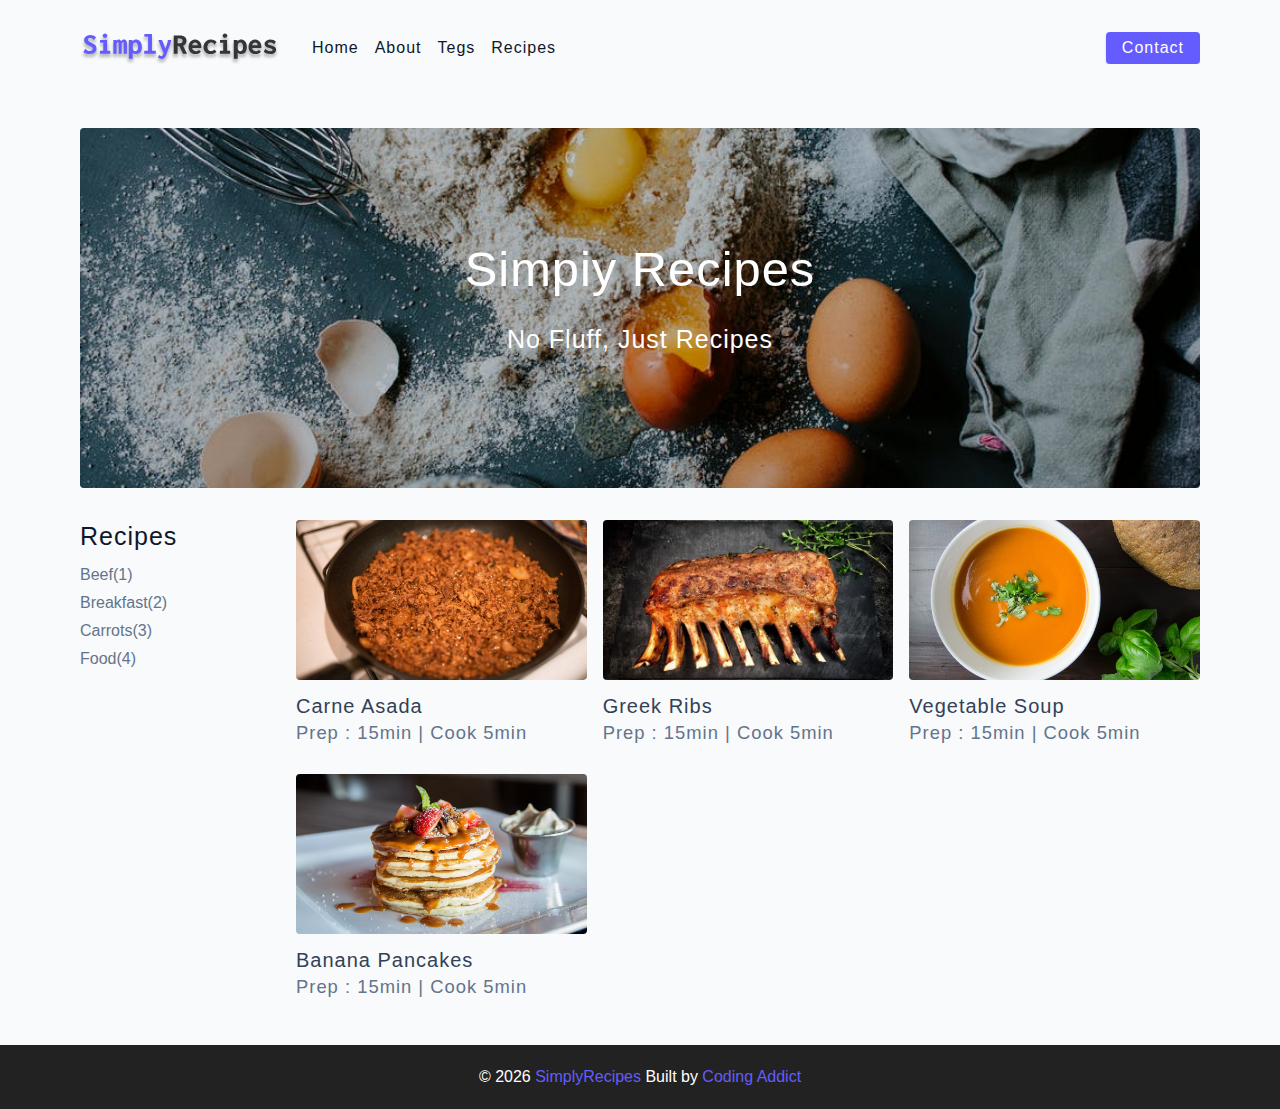
<file: index.html>
<!DOCTYPE html>
<html lang="en">
  <head>
    <meta charset="UTF-8" />
    <meta http-equiv="X-UA-Compatible" content="IE=edge" />
    <meta name="viewport" content="width=device-width, initial-scale=1.0" />
    <title>Simply Recipes || Starter</title>
    <!-- favicon -->
    <link rel="shortcut icon" href="./assets/favicon.ico" type="image/x-icon" />
    <!-- normalize -->
    <link rel="stylesheet" href="./css/normalize.css" />
    <!-- font-awesome -->
    <link
      rel="stylesheet"
      href="https://cdnjs.cloudflare.com/ajax/libs/font-awesome/5.14.0/css/all.min.css"
    />
    <!-- main css -->
    <link rel="stylesheet" href="./css/main.css" />

  </head>
  <body>
    <!--nav-->
    <nav class="navbar">
      <div class="nav-center">
        <!--header-->
        <div class="nav-header">
          <a href="index.html" class="nav-logo">
            <img src="./assets/logo.svg" alt="Simply Recipes">
          </a>
          <button type="button" class="btn nav-btn">
            <i class="fas fa-align-justify"></i>
          </button>
        </div>
        <!--links-->
        <div class="nav-links">
          <a href="index.html" class="nav-link">home</a>
          <a href="about.html" class="nav-link">about</a>
          <a href="tags.html" class="nav-link">tegs</a>
          <a href="recipes.html" class="nav-link">recipes</a>
          <div class="nav-link contact-link">
            <a href="contact.html" class="btn">contact</a>
          </div>
        </div>
      </div>
    </nav>
    <!--end of nav-->

    <!--main-->
    <main class="page">
      <!--header-->
      <header class="hero">
        <div class="hero-container">
          <div class="hero-text">
            <h1>simpiy recipes</h1>
            <h4>no fluff, just recipes</h4>
          </div>
        </div>
      </header>
      <!--end of the header-->
      <!--recipes list-->
      <section class="recipes-container">
        <!--tags container-->
        <div class="tags-container">
          <h4>Recipes</h4>
          <div class="tags-list">
            <a href="tag-template.html">Beef(1)</a>
            <a href="tag-template.html">Breakfast(2)</a>
            <a href="tag-template.html">Carrots(3)</a>
            <a href="tag-template.html">Food(4)</a>
          </div>
        </div>
        <!--end of tags container-->

        <!--recipes container-->
        <div class="recipes-list">
          <!--single recipe-->
          <a href="single-recipe.html" class="recipe">
            <img src="./assets/recipes/recipe-1.jpeg" alt="food" class="img recipe-img"/>
            <h5>carne asada</h5>
            <p>Prep : 15min | Cook 5min</p>
          </a>
          <!--end of single recipe-->


          <!--single recipe-->
          <a href="single-recipe.html" class="recipe">
            <img src="./assets/recipes/recipe-2.jpeg" alt="food" class="img recipe-img"/>
            <h5>greek ribs</h5>
            <p>Prep : 15min | Cook 5min</p>
          </a>
          <!--end of single recipe-->


          <!--single recipe-->
          <a href="single-recipe.html" class="recipe">
            <img src="./assets/recipes/recipe-3.jpeg" alt="food" class="img recipe-img"/>
            <h5>vegetable soup</h5>
            <p>Prep : 15min | Cook 5min</p>
          </a>
          <!--end of single recipe-->


          <!--single recipe-->
          <a href="single-recipe.html" class="recipe">
            <img src="./assets/recipes/recipe-4.jpeg" alt="food" class="img recipe-img"/>
            <h5>banana pancakes</h5>
            <p>Prep : 15min | Cook 5min</p>
          </a>
          <!--end of single recipe-->
        </div>
        <!--end of recipes list-->

      </section>
      <!--end of recipes container-->
    </main>
     <!--end of main-->

     <!--footer-->
     <footer class="page-footer">
       <p>&copy; <span id="date">2022</span>
       <span class="footer-logo">SimplyRecipes</span>
       Built by <a href="https://www.johnsmilga.com/">Coding Addict</a>
       </p>
     </footer>
  <script src="./js/app.js"></script>
  </body>
</html>
</file>
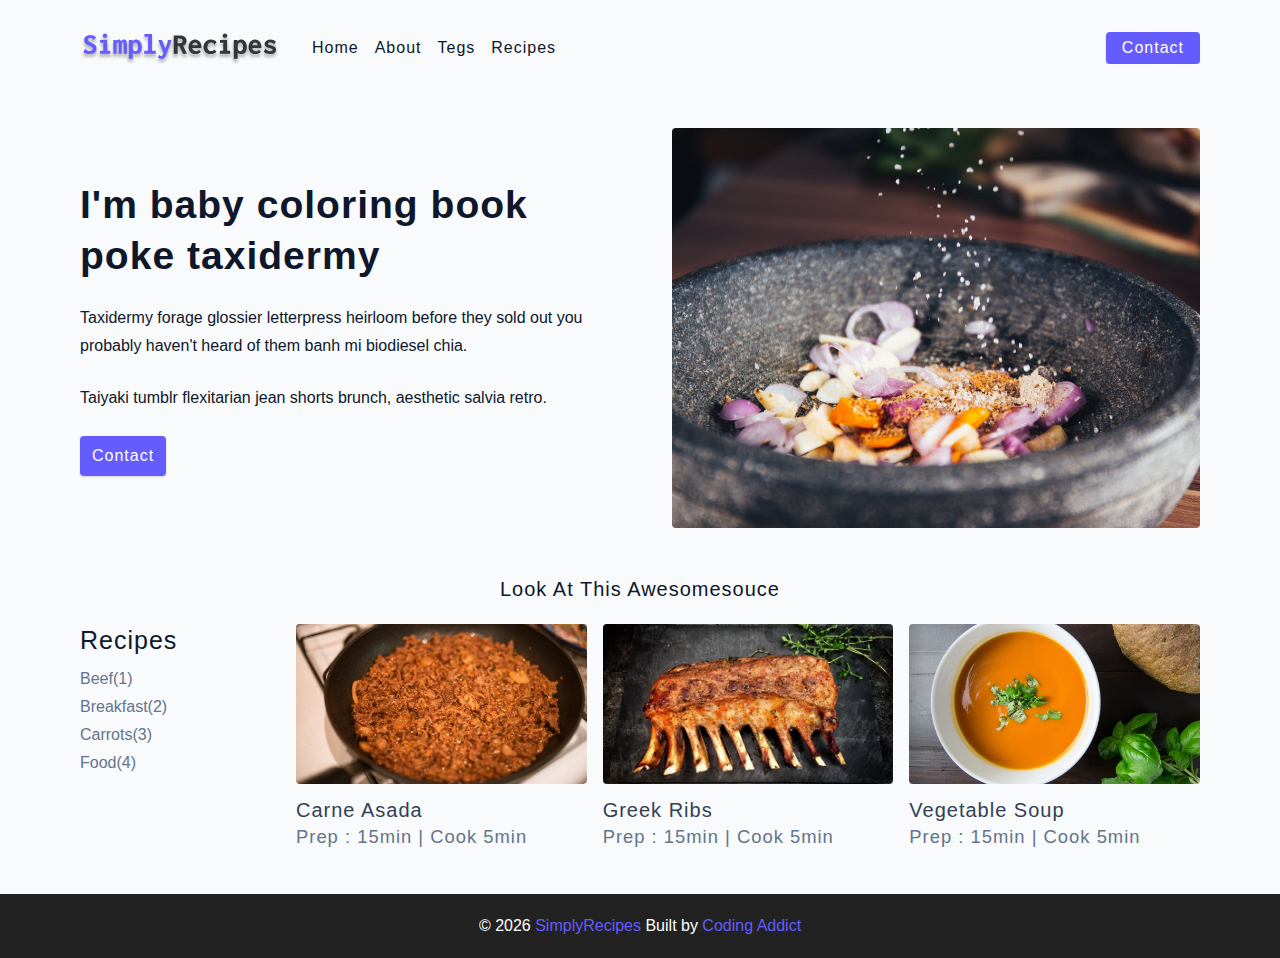
<file: about.html>
<!DOCTYPE html>
<html lang="en">
  <head>
    <meta charset="UTF-8" />
    <meta http-equiv="X-UA-Compatible" content="IE=edge" />
    <meta name="viewport" content="width=device-width, initial-scale=1.0" />
    <title>Simply Recipes || Starter</title>
    <!-- favicon -->
    <link rel="shortcut icon" href="./assets/favicon.ico" type="image/x-icon" />
    <!-- normalize -->
    <link rel="stylesheet" href="./css/normalize.css" />
    <!-- font-awesome -->
    <link
      rel="stylesheet"
      href="https://cdnjs.cloudflare.com/ajax/libs/font-awesome/5.14.0/css/all.min.css"
    />
    <!-- main css -->
    <link rel="stylesheet" href="./css/main.css" />

  </head>
  <body>
    <!--nav-->
    <nav class="navbar">
      <div class="nav-center">
        <!--header-->
        <div class="nav-header">
          <a href="index.html" class="nav-logo">
            <img src="./assets/logo.svg" alt="Simply Recipes">
          </a>
          <button type="button" class="btn nav-btn">
            <i class="fas fa-align-justify"></i>
          </button>
        </div>
        <!--links-->
        <div class="nav-links">
          <a href="index.html" class="nav-link">home</a>
          <a href="about.html" class="nav-link">about</a>
          <a href="tags.html" class="nav-link">tegs</a>
          <a href="recipes.html" class="nav-link">recipes</a>
          <div class="nav-link contact-link">
            <a href="contact.html" class="btn">contact</a>
          </div>
        </div>
      </div>
    </nav>
    <!--end of nav-->

    <!--main-->
    <main class="page">
      <section class="about-page">
        <article>
          <h2>I'm baby coloring book poke taxidermy</h2>
          <p>Taxidermy forage glossier letterpress heirloom before
             they sold out you probably haven't heard of them banh mi
             biodiesel chia. </p>
             <p>Taiyaki tumblr flexitarian jean shorts brunch,
               aesthetic salvia retro.

             </p>
          <a href="contact.html" class="btn">contact</a>
        </article>
        <img src="./assets/about.jpeg" alt="pouring salt" class="img about-img">

      </section>
      <section class="featured-recipes">
        <h5 class="featured-title">Look At This Awesomesouce</h5>
              <!--recipes list-->
      <section class="recipes-container">
        <!--tags container-->
        <div class="tags-container">
          <h4>Recipes</h4>
          <div class="tags-list">
            <a href="tag-template.html">Beef(1)</a>
            <a href="tag-template.html">Breakfast(2)</a>
            <a href="tag-template.html">Carrots(3)</a>
            <a href="tag-template.html">Food(4)</a>
          </div>
        </div>
        <!--end of tags container-->

        <!--recipes container-->
        <div class="recipes-list">
          <!--single recipe-->
          <a href="single-recipe.html" class="recipe">
            <img src="./assets/recipes/recipe-1.jpeg" alt="food" class="img recipe-img"/>
            <h5>carne asada</h5>
            <p>Prep : 15min | Cook 5min</p>
          </a>
          <!--end of single recipe-->


          <!--single recipe-->
          <a href="single-recipe.html" class="recipe">
            <img src="./assets/recipes/recipe-2.jpeg" alt="food" class="img recipe-img"/>
            <h5>greek ribs</h5>
            <p>Prep : 15min | Cook 5min</p>
          </a>
          <!--end of single recipe-->


          <!--single recipe-->
          <a href="single-recipe.html" class="recipe">
            <img src="./assets/recipes/recipe-3.jpeg" alt="food" class="img recipe-img"/>
            <h5>vegetable soup</h5>
            <p>Prep : 15min | Cook 5min</p>
          </a>
          <!--end of single recipe-->


        
      </section>

    </main>
     <!--end of main-->
     <!--footer-->
     <footer class="page-footer">
       <p>&copy; <span id="date">2022</span>
       <span class="footer-logo">SimplyRecipes</span>
       Built by <a href="https://www.johnsmilga.com/">Coding Addict</a>
       </p>
     </footer>
  <script src="./js/app.js"></script>
  </body>
</html>
</file>
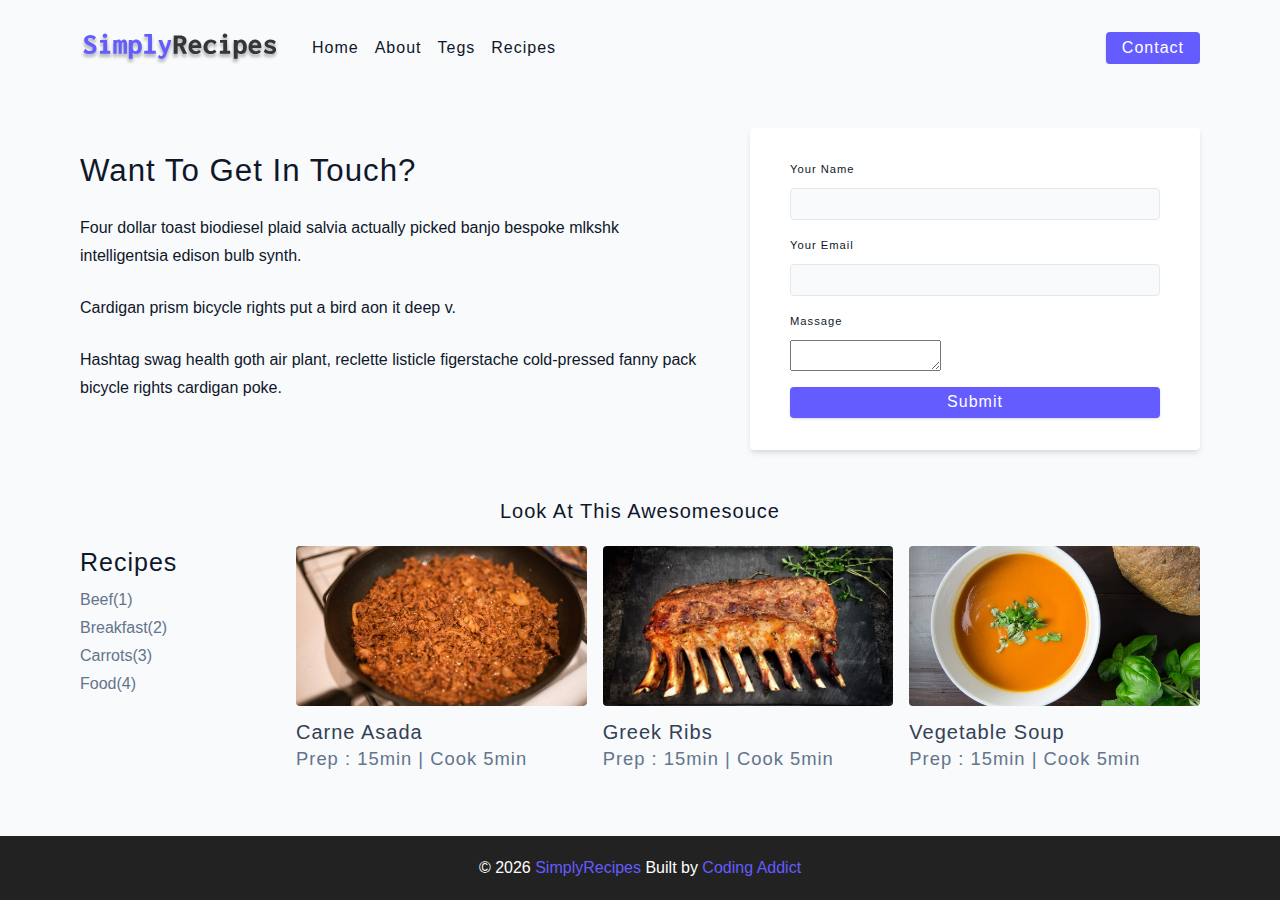
<file: contact.html>
<!DOCTYPE html>
<html lang="en">
  <head>
    <meta charset="UTF-8" />
    <meta http-equiv="X-UA-Compatible" content="IE=edge" />
    <meta name="viewport" content="width=device-width, initial-scale=1.0" />
    <title>Simply Recipes || Starter</title>
    <!-- favicon -->
    <link rel="shortcut icon" href="./assets/favicon.ico" type="image/x-icon" />
    <!-- normalize -->
    <link rel="stylesheet" href="./css/normalize.css" />
    <!-- font-awesome -->
    <link
      rel="stylesheet"
      href="https://cdnjs.cloudflare.com/ajax/libs/font-awesome/5.14.0/css/all.min.css"
    />
    <!-- main css -->
    <link rel="stylesheet" href="./css/main.css" />

  </head>
  <body>
    <!--nav-->
    <nav class="navbar">
      <div class="nav-center">
        <!--header-->
        <div class="nav-header">
          <a href="index.html" class="nav-logo">
            <img src="./assets/logo.svg" alt="Simply Recipes">
          </a>
          <button type="button" class="btn nav-btn">
            <i class="fas fa-align-justify"></i>
          </button>
        </div>
        <!--links-->
        <div class="nav-links">
          <a href="index.html" class="nav-link">home</a>
          <a href="about.html" class="nav-link">about</a>
          <a href="tags.html" class="nav-link">tegs</a>
          <a href="recipes.html" class="nav-link">recipes</a>
          <div class="nav-link contact-link">
            <a href="contact.html" class="btn">contact</a>
          </div>
        </div>
      </div>
    </nav>
    <!--end of nav-->

    <!--main-->
    <main class="page">
      <section class="contact-container">
        <article class="contact-info">
          <h3>Want To Get In Touch?</h3>
          <p>
            Four dollar toast biodiesel plaid salvia actually
            picked banjo
            bespoke mlkshk intelligentsia edison bulb synth.
          </p>
          <p>
            Cardigan prism bicycle rights put a bird aon it deep v.
          </p>
          <p>
            Hashtag swag health goth air plant, reclette
            listicle figerstache
            cold-pressed fanny pack bicycle rights cardigan poke.
          </p>
        </article>
        <article>
          <form class="form contact-form">
            <!--single form row-->
            <div class="form-row">
              <label for="name" class="form-label">your name</label>
              <input type="text" name="name" id="name" class="form-input">
            </div>  
            <!--end of single form row-->
            <!--single form row-->
            <div class="form-row">
              <label for="email" class="form-label">your email</label>
              <input type="text" name="email" id="email" class="form-input">
            </div>
             <!--end of single form row-->
             <div class="form-row">
               <label for="massage" class="form-label">Massage</label>
               <textarea name="message" id="message" class="form-label"></textarea>
             </div>
             <button type="submit" class="btn btn-block">submit</button>
          </form>
        </article>
      </section>
      <section class="featured-recipes">
        <h5 class="featured-title">Look At This Awesomesouce</h5>
              <!--recipes list-->
      <section class="recipes-container">
        <!--tags container-->
        <div class="tags-container">
          <h4>Recipes</h4>
          <div class="tags-list">
            <a href="tag-template.html">Beef(1)</a>
            <a href="tag-template.html">Breakfast(2)</a>
            <a href="tag-template.html">Carrots(3)</a>
            <a href="tag-template.html">Food(4)</a>
          </div>
        </div>
        <!--end of tags container-->

        <!--recipes container-->
        <div class="recipes-list">
          <!--single recipe-->
          <a href="single-recipe.html" class="recipe">
            <img src="./assets/recipes/recipe-1.jpeg" alt="food" class="img recipe-img"/>
            <h5>carne asada</h5>
            <p>Prep : 15min | Cook 5min</p>
          </a>
          <!--end of single recipe-->


          <!--single recipe-->
          <a href="single-recipe.html" class="recipe">
            <img src="./assets/recipes/recipe-2.jpeg" alt="food" class="img recipe-img"/>
            <h5>greek ribs</h5>
            <p>Prep : 15min | Cook 5min</p>
          </a>
          <!--end of single recipe-->


          <!--single recipe-->
          <a href="single-recipe.html" class="recipe">
            <img src="./assets/recipes/recipe-3.jpeg" alt="food" class="img recipe-img"/>
            <h5>vegetable soup</h5>
            <p>Prep : 15min | Cook 5min</p>
          </a>
          <!--end of single recipe-->


        
      </section>
    </main>
     <!--end of main-->
     <!--footer-->
     <footer class="page-footer">
       <p>&copy; <span id="date">2022</span>
       <span class="footer-logo">SimplyRecipes</span>
       Built by <a href="https://www.johnsmilga.com/">Coding Addict</a>
       </p>
     </footer>
  <script src="./js/app.js"></script>
  </body>
</html>
</file>
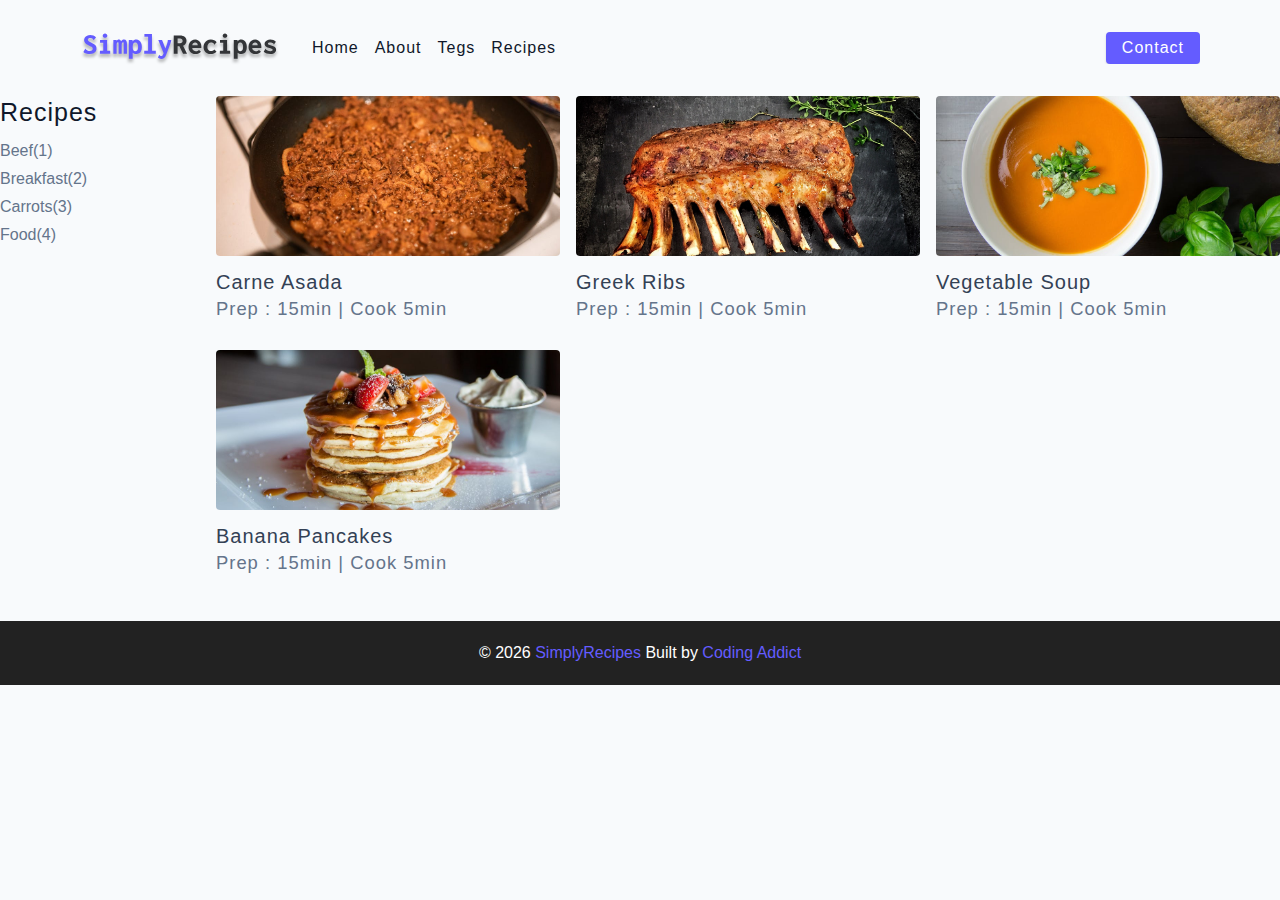
<file: recipes.html>
<!DOCTYPE html>
<html lang="en">
  <head>
    <meta charset="UTF-8" />
    <meta http-equiv="X-UA-Compatible" content="IE=edge" />
    <meta name="viewport" content="width=device-width, initial-scale=1.0" />
    <title>Simply Recipes || Starter</title>
    <!-- favicon -->
    <link rel="shortcut icon" href="./assets/favicon.ico" type="image/x-icon" />
    <!-- normalize -->
    <link rel="stylesheet" href="./css/normalize.css" />
    <!-- font-awesome -->
    <link
      rel="stylesheet"
      href="https://cdnjs.cloudflare.com/ajax/libs/font-awesome/5.14.0/css/all.min.css"
    />
    <!-- main css -->
    <link rel="stylesheet" href="./css/main.css" />

  </head>
  <body>
    <!--nav-->
    <nav class="navbar">
      <div class="nav-center">
        <!--header-->
        <div class="nav-header">
          <a href="index.html" class="nav-logo">
            <img src="./assets/logo.svg" alt="Simply Recipes">
          </a>
          <button type="button" class="btn nav-btn">
            <i class="fas fa-align-justify"></i>
          </button>
        </div>
        <!--links-->
        <div class="nav-links">
          <a href="index.html" class="nav-link">home</a>
          <a href="about.html" class="nav-link">about</a>
          <a href="tags.html" class="nav-link">tegs</a>
          <a href="recipes.html" class="nav-link">recipes</a>
          <div class="nav-link contact-link">
            <a href="contact.html" class="btn">contact</a>
          </div>
        </div>
      </div>
    </nav>
    <!--end of nav-->

    <!--main-->
    <!-- <main class="page">
      <h1>Recipes Page</h1>
    </main> -->
     <!--end of main-->
     <section class="recipes-container">
      <!--tags container-->
      <div class="tags-container">
        <h4>Recipes</h4>
        <div class="tags-list">
          <a href="tag-template.html">Beef(1)</a>
          <a href="tag-template.html">Breakfast(2)</a>
          <a href="tag-template.html">Carrots(3)</a>
          <a href="tag-template.html">Food(4)</a>
        </div>
      </div>
      <!--end of tags container-->

      <!--recipes container-->
      <div class="recipes-list">
        <!--single recipe-->
        <a href="single-recipe.html" class="recipe">
          <img src="./assets/recipes/recipe-1.jpeg" alt="food" class="img recipe-img"/>
          <h5>carne asada</h5>
          <p>Prep : 15min | Cook 5min</p>
        </a>
        <!--end of single recipe-->


        <!--single recipe-->
        <a href="single-recipe.html" class="recipe">
          <img src="./assets/recipes/recipe-2.jpeg" alt="food" class="img recipe-img"/>
          <h5>greek ribs</h5>
          <p>Prep : 15min | Cook 5min</p>
        </a>
        <!--end of single recipe-->


        <!--single recipe-->
        <a href="single-recipe.html" class="recipe">
          <img src="./assets/recipes/recipe-3.jpeg" alt="food" class="img recipe-img"/>
          <h5>vegetable soup</h5>
          <p>Prep : 15min | Cook 5min</p>
        </a>
        <!--end of single recipe-->


        <!--single recipe-->
        <a href="single-recipe.html" class="recipe">
          <img src="./assets/recipes/recipe-4.jpeg" alt="food" class="img recipe-img"/>
          <h5>banana pancakes</h5>
          <p>Prep : 15min | Cook 5min</p>
        </a>
        <!--end of single recipe-->
      </div>
      <!--end of recipes list-->

    </section>
    <!--end of recipes container-->
     <!--footer-->
     <footer class="page-footer">
       <p>&copy; <span id="date">2022</span>
       <span class="footer-logo">SimplyRecipes</span>
       Built by <a href="https://www.johnsmilga.com/">Coding Addict</a>
       </p>
     </footer>
  <script src="./js/app.js"></script>
  </body>
</html>
</file>
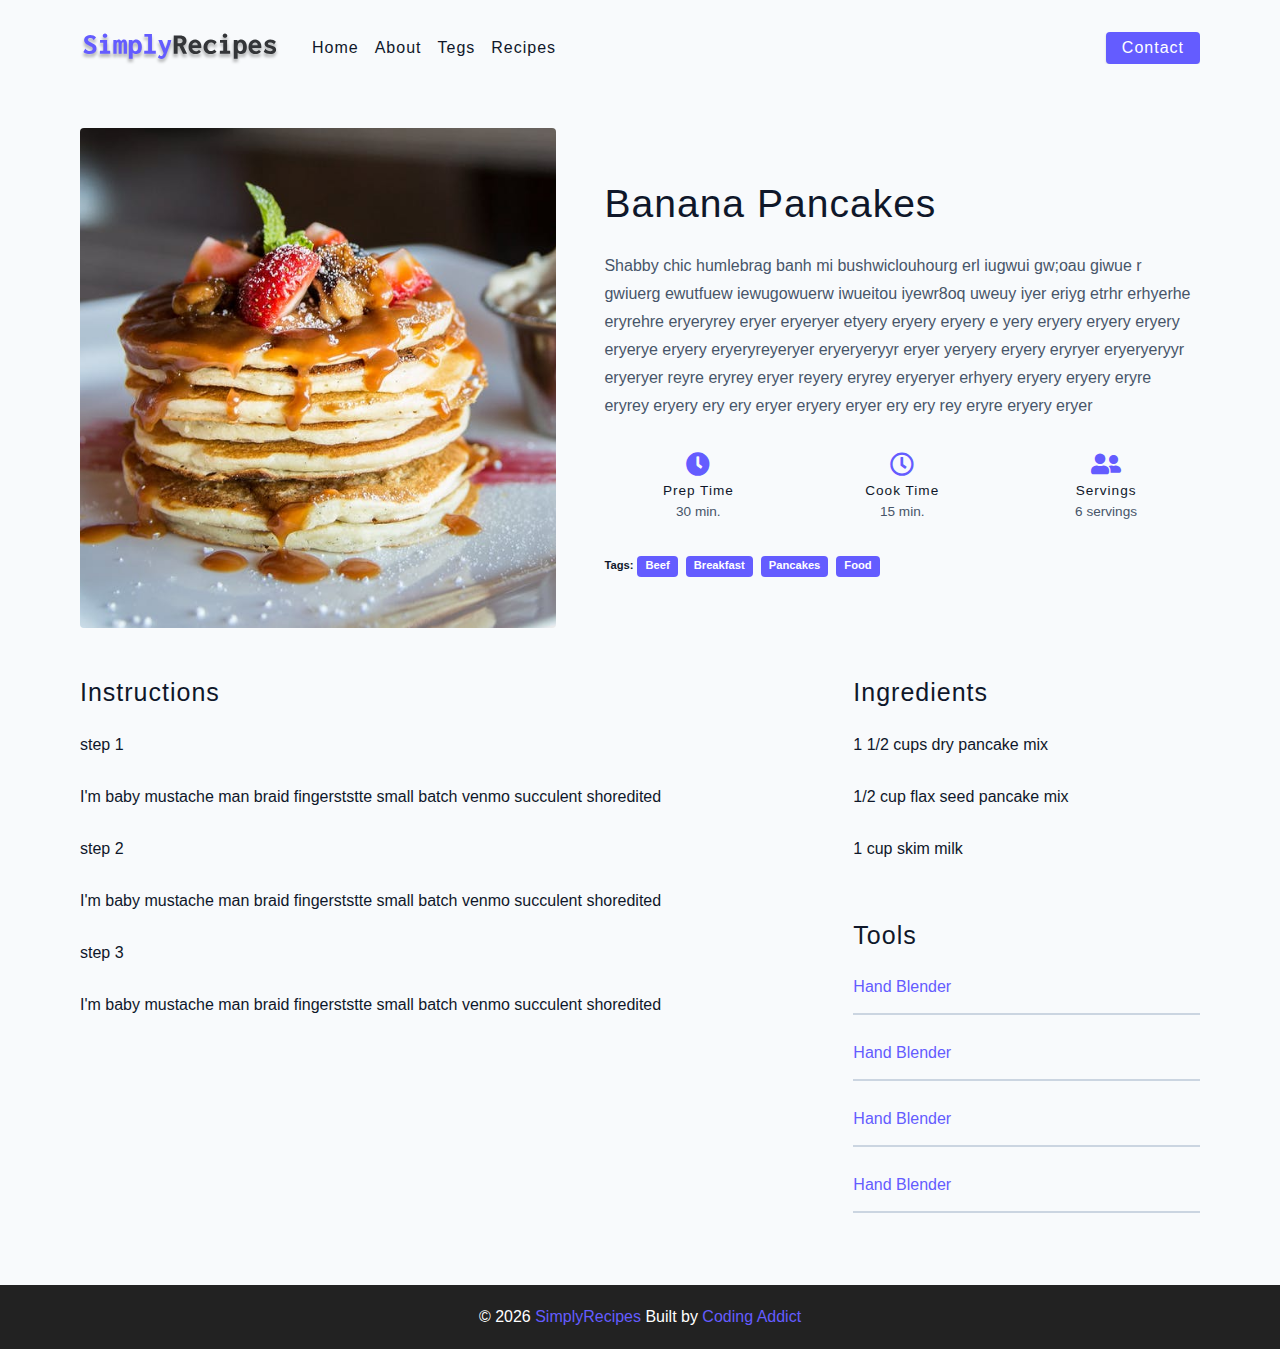
<file: single-recipe.html>
<!DOCTYPE html>
<html lang="en">
  <head>
    <meta charset="UTF-8" />
    <meta http-equiv="X-UA-Compatible" content="IE=edge" />
    <meta name="viewport" content="width=device-width, initial-scale=1.0" />
    <title>Error</title>
    <!-- favicon -->
    <link rel="shortcut icon" href="./assets/favicon.ico" type="image/x-icon" />
    <!-- normalize -->
    <link rel="stylesheet" href="./css/normalize.css" />
    <!-- font-awesome -->
    <link
      rel="stylesheet"
      href="https://cdnjs.cloudflare.com/ajax/libs/font-awesome/5.14.0/css/all.min.css"
    />
    <!-- main css -->
    <link rel="stylesheet" href="./css/main.css" />

  </head>
  <body>
    <!--nav-->
    <nav class="navbar">
      <div class="nav-center">
        <!--header-->
        <div class="nav-header">
          <a href="index.html" class="nav-logo">
            <img src="./assets/logo.svg" alt="Simply Recipes">
          </a>
          <button type="button" class="btn nav-btn">
            <i class="fas fa-align-justify"></i>
          </button>
        </div>
        <!--links-->
        <div class="nav-links">
          <a href="index.html" class="nav-link">home</a>
          <a href="about.html" class="nav-link">about</a>
          <a href="tags.html" class="nav-link">tegs</a>
          <a href="recipes.html" class="nav-link">recipes</a>
          <div class="nav-link contact-link">
            <a href="contact.html" class="btn">contact</a>
          </div>
        </div>
      </div>
    </nav>
    <!--end of nav-->

    <!--main-->
    <main class="page">
     <div class="recipe-page">
      <section class="recipe-hero">
        <img src="./assets/recipes/recipe-4.jpeg" class="img recipe-hero-img" alt="pancakes"/>
        <article>
          <h2>Banana Pancakes</h2>
          <p>
            Shabby chic humlebrag banh mi bushwiclouhourg
            erl iugwui gw;oau giwue r gwiuerg ewutfuew
            iewugowuerw  iwueitou iyewr8oq uweuy iyer
            eriyg etrhr erhyerhe eryrehre  eryeryrey
            eryer eryeryer etyery eryery eryery e yery
            eryery eryery eryery eryerye eryery eryeryreyeryer
            eryeryeryyr eryer yeryery eryery eryryer eryeryeryyr
            eryeryer reyre eryrey eryer reyery eryrey eryeryer
            erhyery eryery eryery eryre eryrey eryery ery ery 
            eryer eryery  eryer ery ery rey eryre eryery eryer
          </p> 
          <!--recipe icons-->
          <div class="recipe-icons">
            <!--single recipe icon-->
            <article>
              <i class="fas fa-clock"></i>
              <h5>prep time</h5>
              <p>30 min.</p>
            </article>

            <article>
              <i class="far fa-clock"></i>
              <h5>cook time</h5>
              <p>15 min.</p>
            </article>

            <article>
              <i class="fas fa-user-friends"></i>
              <h5>servings</h5>
              <p>6 servings</p>
            </article>
          </div>
           <!--recipe tags-->
          <div class="recipe-tags">
Tags:     <a href="tag-template.html">beef</a>
          <a href="tag-template.html">breakfast</a>  
          <a href="tag-template.html">pancakes</a>
          <a href="tag-template.html">food</a>
          </div>
        </article>
      </section>
      <!--recipe content-->
      <section class="recipe-content">
        <article>
          <h4>Instructions</h4>
          <!---single instructions-->
          <div class="single-instructions">
           <header>
             <p>step 1</p>
             <div></div>
           </header> 
           <p> I'm baby mustache man braid fingerststte small
               batch venmo
               succulent shoredited 
              </p>

           <!---single instructions-->
           <div class="single-instructions">
            <header>
              <p>step 2</p>
              <div></div>
            </header> 
            <p> I'm baby mustache man braid fingerststte small
                batch venmo
                succulent shoredited 
               </p>
               
           <!---single instructions-->
           <div class="single-instructions">
            <header>
              <p>step 3</p>
              <div></div>
            </header> 
            <p> I'm baby mustache man braid fingerststte small
                batch venmo
                succulent shoredited 
               </p>     
          </div>
        </article>
        <article class="second-column">
          <div>
            <h4>ingredients</h4>
            <p class="single ingredient">
              1 1/2 cups dry pancake mix
            </p>
            <p class="single ingredient">
              1/2 cup flax seed pancake mix
            </p>
            <p class="single ingredient">
            1 cup skim milk
            </p>
           
          </div>
          <div>
            <h4>tools</h4>
            <p class="single-tool">hand blender</p>
            <p class="single-tool">hand blender</p>
            <p class="single-tool">hand blender</p>
            <p class="single-tool">hand blender</p>
          </div>
        </article>
      </section>
     </div>




    </main>
     <!--end of main-->
     <!--footer-->
     <footer class="page-footer">
       <p>&copy; <span id="date">2022</span>
       <span class="footer-logo">SimplyRecipes</span>
       Built by <a href="https://www.johnsmilga.com/">Coding Addict</a>
       </p>
     </footer>
  <script src="./js/app.js"></script>
</file>
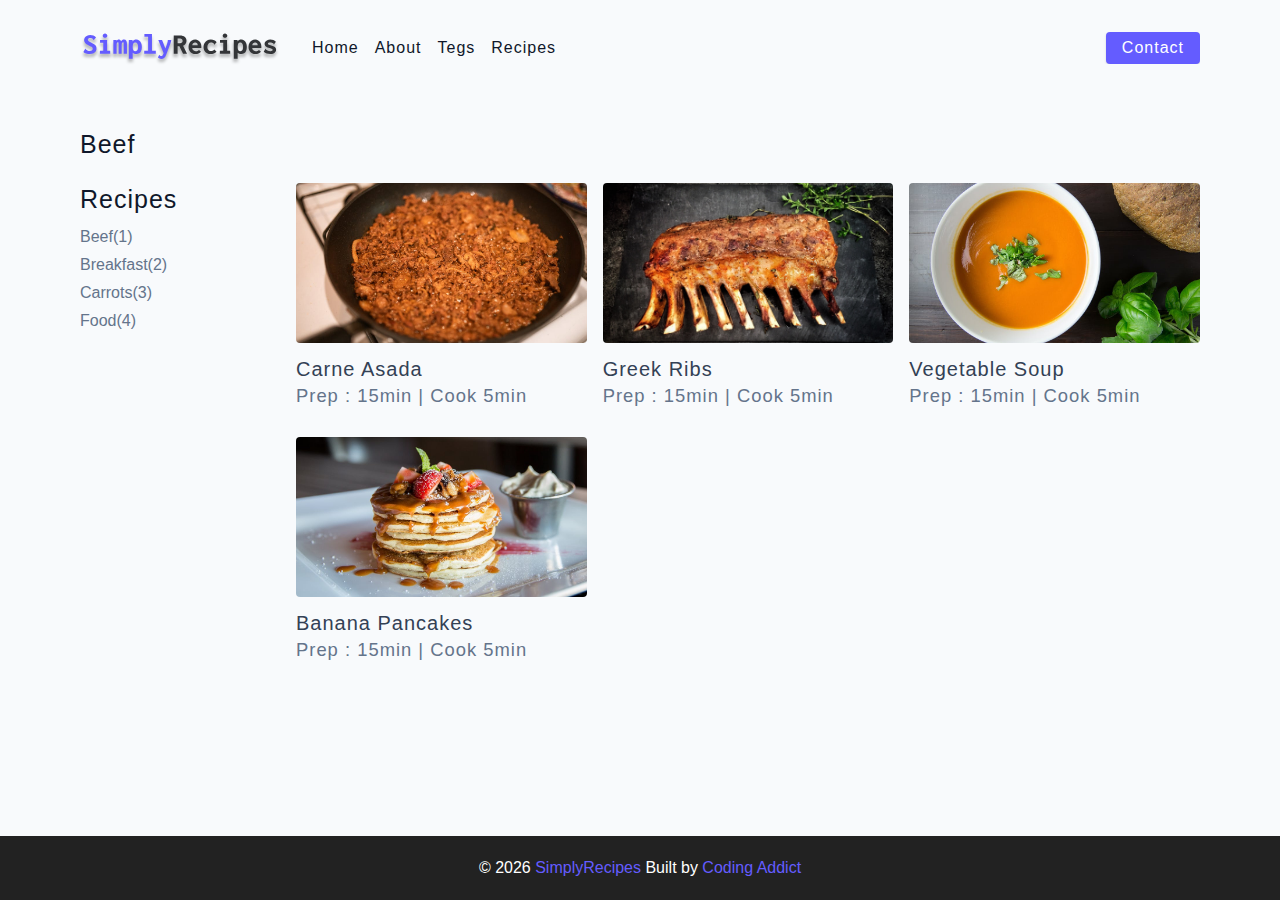
<file: tag-template.html>
<!DOCTYPE html>
<html lang="en">
  <head>
    <meta charset="UTF-8" />
    <meta http-equiv="X-UA-Compatible" content="IE=edge" />
    <meta name="viewport" content="width=device-width, initial-scale=1.0" />
    <title>Simply Recipes || Starter</title>
    <!-- favicon -->
    <link rel="shortcut icon" href="./assets/favicon.ico" type="image/x-icon" />
    <!-- normalize -->
    <link rel="stylesheet" href="./css/normalize.css" />
    <!-- font-awesome -->
    <link
      rel="stylesheet"
      href="https://cdnjs.cloudflare.com/ajax/libs/font-awesome/5.14.0/css/all.min.css"
    />
    <!-- main css -->
    <link rel="stylesheet" href="./css/main.css" />

  </head>
  <body>
    <!--nav-->
    <nav class="navbar">
      <div class="nav-center">
        <!--header-->
        <div class="nav-header">
          <a href="index.html" class="nav-logo">
            <img src="./assets/logo.svg" alt="Simply Recipes">
          </a>
          <button type="button" class="btn nav-btn">
            <i class="fas fa-align-justify"></i>
          </button>
        </div>
        <!--links-->
        <div class="nav-links">
          <a href="index.html" class="nav-link">home</a>
          <a href="about.html" class="nav-link">about</a>
          <a href="tags.html" class="nav-link">tegs</a>
          <a href="recipes.html" class="nav-link">recipes</a>
          <div class="nav-link contact-link">
            <a href="contact.html" class="btn">contact</a>
          </div>
        </div>
      </div>
    </nav>
    <!--end of nav-->

    <!--main-->
    <main class="page">
      <div>
        <h4>Beef</h4>
              <!--recipes list-->
      <section class="recipes-container">
        <!--tags container-->
        <div class="tags-container">
          <h4>Recipes</h4>
          <div class="tags-list">
            <a href="tag-template.html">Beef(1)</a>
            <a href="tag-template.html">Breakfast(2)</a>
            <a href="tag-template.html">Carrots(3)</a>
            <a href="tag-template.html">Food(4)</a>
          </div>
        </div>
        <!--end of tags container-->

        <!--recipes container-->
        <div class="recipes-list">
          <!--single recipe-->
          <a href="single-recipe.html" class="recipe">
            <img src="./assets/recipes/recipe-1.jpeg" alt="food" class="img recipe-img"/>
            <h5>carne asada</h5>
            <p>Prep : 15min | Cook 5min</p>
          </a>
          <!--end of single recipe-->


          <!--single recipe-->
          <a href="single-recipe.html" class="recipe">
            <img src="./assets/recipes/recipe-2.jpeg" alt="food" class="img recipe-img"/>
            <h5>greek ribs</h5>
            <p>Prep : 15min | Cook 5min</p>
          </a>
          <!--end of single recipe-->


          <!--single recipe-->
          <a href="single-recipe.html" class="recipe">
            <img src="./assets/recipes/recipe-3.jpeg" alt="food" class="img recipe-img"/>
            <h5>vegetable soup</h5>
            <p>Prep : 15min | Cook 5min</p>
          </a>
          <!--end of single recipe-->


          <!--single recipe-->
          <a href="single-recipe.html" class="recipe">
            <img src="./assets/recipes/recipe-4.jpeg" alt="food" class="img recipe-img"/>
            <h5>banana pancakes</h5>
            <p>Prep : 15min | Cook 5min</p>
          </a>
          <!--end of single recipe-->
        </div>
        <!--end of recipes list-->
      </div>
    </main>
     <!--end of main-->
     <!--footer-->
     <footer class="page-footer">
       <p>&copy; <span id="date">2022</span>
       <span class="footer-logo">SimplyRecipes</span>
       Built by <a href="https://www.johnsmilga.com/">Coding Addict</a>
       </p>
     </footer>
  <script src="./js/app.js"></script>
  </body>
</html>
</file>
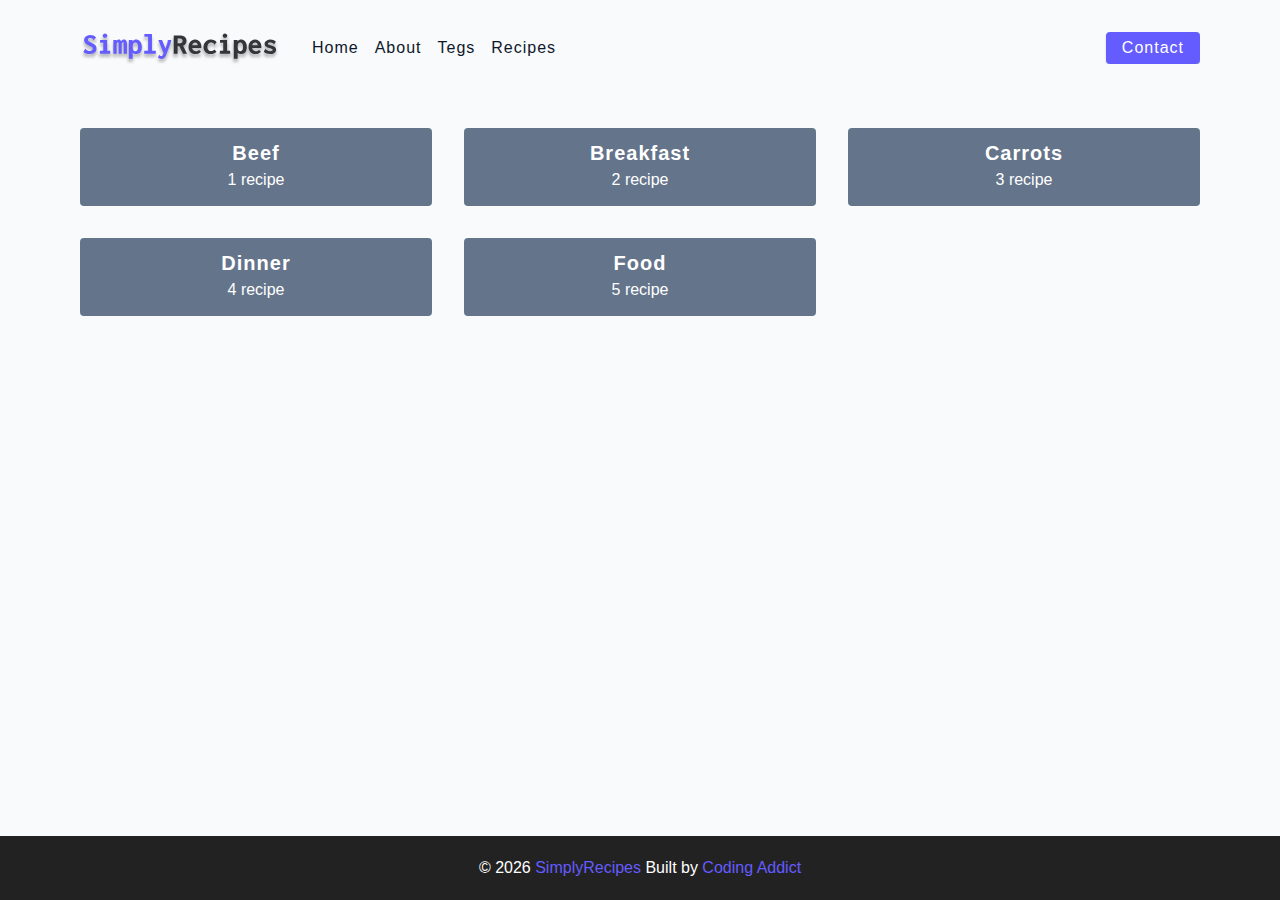
<file: tags.html>
<!DOCTYPE html>
<html lang="en">
  <head>
    <meta charset="UTF-8" />
    <meta http-equiv="X-UA-Compatible" content="IE=edge" />
    <meta name="viewport" content="width=device-width, initial-scale=1.0" />
    <title>Tags Page</title>
    <!-- favicon -->
    <link rel="shortcut icon" href="./assets/favicon.ico" type="image/x-icon" />
    <!-- normalize -->
    <link rel="stylesheet" href="./css/normalize.css" />
    <!-- font-awesome -->
    <link
      rel="stylesheet"
      href="https://cdnjs.cloudflare.com/ajax/libs/font-awesome/5.14.0/css/all.min.css"
    />
    <!-- main css -->
    <link rel="stylesheet" href="./css/main.css" />

  </head>
  <body>
    <!--nav-->
    <nav class="navbar">
      <div class="nav-center">
        <!--header-->
        <div class="nav-header">
          <a href="index.html" class="nav-logo">
            <img src="./assets/logo.svg" alt="Simply Recipes">
          </a>
          <button type="button" class="btn nav-btn">
            <i class="fas fa-align-justify"></i>
          </button>
        </div>
        <!--links-->
        <div class="nav-links">
          <a href="index.html" class="nav-link">home</a>
          <a href="about.html" class="nav-link">about</a>
          <a href="tags.html" class="nav-link">tegs</a>
          <a href="recipes.html" class="nav-link">recipes</a>
          <div class="nav-link contact-link">
            <a href="contact.html" class="btn">contact</a>
          </div>
        </div>
      </div>
    </nav>
    <!--end of nav-->

    <!--main-->
    <main class="page">
    <section class="tags-wrapper">
      <!--single tag-->
      <a href="tag-template.html" class="tag">
        <h5>beef</h5>
        <p>1 recipe</p>
      </a>
      <!--end of single tag-->

      <!--single tag-->
      <a href="tag-template.html" class="tag">
        <h5>breakfast</h5>
        <p>2 recipe</p>
      </a>
       <!--end of single tag-->
         <!--single tag-->

      <a href="tag-template.html" class="tag">
        <h5>carrots</h5>
        <p>3 recipe</p>
      </a>
      <!--end of single tag-->

      <!--single tag-->
      <a href="tag-template.html" class="tag">
        <h5>dinner</h5>
        <p>4 recipe</p>
      </a>
      <!--end of single tag-->

      <!--single tag-->
      <a href="tag-template.html" class="tag">
        <h5>food</h5>
        <p>5 recipe</p>
      </a>
      <!--end of single tag-->

    </section>



    </main>
     <!--end of main-->
     <!--footer-->
     <footer class="page-footer">
       <p>&copy; <span id="date">2022</span>
       <span class="footer-logo">SimplyRecipes</span>
       Built by <a href="https://www.johnsmilga.com/">Coding Addict</a>
       </p>
     </footer>
  <script src="./js/app.js"></script>
  </body>
</html>
</file>
<file: css/main.css>
*,
::after,
::before {
  box-sizing: border-box;
}
/* fonts */

@import url('https://fonts.googleapis.com/css2?family=Roboto:wght@400;500;600&family=Montserrat&display=swap');
html {
  font-size: 100%;
} /*16px*/

:root {
  /* colors */
  --primary-100: #e2e0ff;
  --primary-200: #c1beff;
  --primary-300: #a29dff;
  --primary-400: #837dff;
  --primary-500: #645cff;
  --primary-600: #504acc;
  --primary-700: #3c3799;
  --primary-800: #282566;
  --primary-900: #141233;

  /* grey */
  --grey-50: #f8fafc;
  --grey-100: #f1f5f9;
  --grey-200: #e2e8f0;
  --grey-300: #cbd5e1;
  --grey-400: #94a3b8;
  --grey-500: #64748b;
  --grey-600: #475569;
  --grey-700: #334155;
  --grey-800: #1e293b;
  --grey-900: #0f172a;
  /* rest of the colors */
  --black: #222;
  --white: #fff;
  --red-light: #f8d7da;
  --red-dark: #842029;
  --green-light: #d1e7dd;
  --green-dark: #0f5132;

  /* fonts  */
  --headingFont: 'Roboto', sans-serif;
  --bodyFont: 'Nunito', sans-serif;
  --smallText: 0.7em;
  /* rest of the vars */
  --backgroundColor: var(--grey-50);
  --textColor: var(--grey-900);
  --borderRadius: 0.25rem;
  --letterSpacing: 1px;
  --transition: 0.3s ease-in-out all;
  --max-width: 1120px;
  --fixed-width: 600px;

  /* box shadow*/
  --shadow-1: 0 1px 3px 0 rgba(0, 0, 0, 0.1), 0 1px 2px 0 rgba(0, 0, 0, 0.06);
  --shadow-2: 0 4px 6px -1px rgba(0, 0, 0, 0.1),
    0 2px 4px -1px rgba(0, 0, 0, 0.06);
  --shadow-3: 0 10px 15px -3px rgba(0, 0, 0, 0.1),
    0 4px 6px -2px rgba(0, 0, 0, 0.05);
  --shadow-4: 0 20px 25px -5px rgba(0, 0, 0, 0.1),
    0 10px 10px -5px rgba(0, 0, 0, 0.04);
}

body {
  background: var(--backgroundColor);
  font-family: var(--bodyFont);
  font-weight: 400;
  line-height: 1.75;
  color: var(--textColor);
}

p {
  margin-top: 0;
  margin-bottom: 1.5rem;
  max-width: 40em;
}

h1,
h2,
h3,
h4,
h5 {
  margin: 0;
  margin-bottom: 1.38rem;
  font-family: var(--headingFont);
  font-weight: 400;
  line-height: 1.3;
  text-transform: capitalize;
  letter-spacing: var(--letterSpacing);
}

h1 {
  margin-top: 0;
  font-size: 3.052rem;
}

h2 {
  font-size: 2.441rem;
}

h3 {
  font-size: 1.953rem;
}

h4 {
  font-size: 1.563rem;
}

h5 {
  font-size: 1.25rem;
}

small,
.text-small {
  font-size: var(--smallText);
}

a {
  text-decoration: none;
}
ul {
  list-style-type: none;
  padding: 0;
}

.img {
  width: 100%;
  display: block;
  object-fit: cover;
}
/* buttons */

.btn {
  cursor: pointer;
  color: var(--white);
  background: var(--primary-500);
  border: transparent;
  border-radius: var(--borderRadius);
  letter-spacing: var(--letterSpacing);
  padding: 0.375rem 0.75rem;
  box-shadow: var(--shadow-1);
  transition: var(--transtion);
  text-transform: capitalize;
  display: inline-block;
}
.btn:hover {
  background: var(--primary-700);
  box-shadow: var(--shadow-3);
}
.btn-hipster {
  color: var(--primary-500);
  background: var(--primary-200);
}
.btn-hipster:hover {
  color: var(--primary-200);
  background: var(--primary-700);
}
.btn-block {
  width: 100%;
}

/* alerts */
.alert {
  padding: 0.375rem 0.75rem;
  margin-bottom: 1rem;
  border-color: transparent;
  border-radius: var(--borderRadius);
}

.alert-danger {
  color: var(--red-dark);
  background: var(--red-light);
}
.alert-success {
  color: var(--green-dark);
  background: var(--green-light);
}
/* form */

.form {
  width: 90vw;
  max-width: var(--fixed-width);
  background: var(--white);
  border-radius: var(--borderRadius);
  box-shadow: var(--shadow-2);
  padding: 2rem 2.5rem;
  margin: 3rem auto;
}
.form-label {
  display: block;
  font-size: var(--smallText);
  margin-bottom: 0.5rem;
  text-transform: capitalize;
  letter-spacing: var(--letterSpacing);
}
.form-input,
.form-textarea {
  width: 100%;
  padding: 0.375rem 0.75rem;
  border-radius: var(--borderRadius);
  background: var(--backgroundColor);
  border: 1px solid var(--grey-200);
}

.form-row {
  margin-bottom: 1rem;
}

.form-textarea {
  height: 7rem;
}
::placeholder {
  font-family: inherit;
  color: var(--grey-400);
}
.form-alert {
  color: var(--red-dark);
  letter-spacing: var(--letterSpacing);
  text-transform: capitalize;
}
/* alert */

@keyframes spinner {
  to {
    transform: rotate(360deg);
  }
}

.loading {
  width: 6rem;
  height: 6rem;
  border: 5px solid var(--grey-400);
  border-radius: 50%;
  border-top-color: var(--primary-500);
  animation: spinner 0.6s linear infinite;
}
.loading {
  margin: 0 auto;
}
/* title */

.title {
  text-align: center;
}

.title-underline {
  background: var(--primary-500);
  width: 7rem;
  height: 0.25rem;
  margin: 0 auto;
  margin-top: -1rem;
}

/*
=============== 
Navbar
===============
*/

.navbar{
  display: flex;
  justify-content: center;
  align-items: center;
  /* background: rgb(0, 38, 255); */
}

.nav-center{
  width: 90vw;
  max-width:var(--max-width) ;
  /* background: red; */
}
.nav-header{
  height: 6rem;
  display: flex;
  justify-content: space-between;
  align-items: center;
}

.nav-logo{
  display: flex;
  align-items: center;
}

.nav-header img{
  width: 200px;
}

.nav-btn{
  padding: 0.15rem  0.75rem; 
}

.nav-btn i{
  font-size: 1.25rem;
}

.nav-links{
  display: flex;
  flex-direction: column;
  height: 0;
  overflow: hidden;
  transition: var(--transition);
}
.show-links{
  height: 310px;
}

.nav-link{
  display: block;
  text-align: center;
  text-transform: capitalize;
  color: var(--grey-900);
  letter-spacing: var(--letterSpacing);
  padding: 1rem 0;
  border-top: 1px solid var(--grey-500);
  transition: var(--transition);
}

.nav-link:hover{
  color: var(--primary-500);
}

.contact-link a{
  padding: 0.15rem 1rem;
}

@media screen and (min-width:992px) {
  .nav-btn{
    display: none;
  }
  .navbar{
    height: 6rem;
  }
  .nav-center{
    display: flex;
    align-items: center;
  }
  .nav-header{
    height: auto;
    margin-right: 2rem;
  }
  .nav-links{
    height: auto;
    flex-direction: row;
    align-items: center;
    width: 100%;
  }
  .nav-link{
    padding: 0;
    border-top: none;
    margin-right: 1rem;
    font-size: 1rem;
  }
  .contact-link{
    margin-left: auto;
    margin-right: 0;
  }
}
/*
======================
Page
======================
*/
.page{
  /* background: red; */
  width: 90vw;
  max-width: var(--max-width);
  margin: 0 auto;
  padding-top: 2rem;
  min-height: calc(100vh - (6rem + 4rem));
}



/*
======================
Footer
======================
*/
.page-footer{
  height: 4rem;
  background: var(--black);
  color: var(--white);
  display: flex;
  align-items: center;
  justify-content: center;
}

.page-footer p{
  margin-bottom: 0;
}

.footer-logo,
.page-footer a{
  color: var(--primary-500);
}
/*
======================
hero
======================
*/
.hero{
  height: 40vh;
  background: url('../assets/main.jpeg') center/cover no-repeat;
  margin-bottom: 2rem;
  border-radius: var(--borderRadius);
  position: relative; 
}

.hero-container{
  position: absolute;
  width: 100%;
  height: 100%;
  top: 0;
  left: 0;
  background: rgba(0, 0, 0, 0.04);
  border-radius: var(--borderRadius);
  display: flex;
  justify-content: center;
  align-items: center;
}

.hero-text{
  text-align: center;
  color: var(--white);
}

@media screen and (min-width:768px) {
  .hero text h1{
    font-size: 4rem;
    margin-bottom: 0;
  }
}
/*
======================
Recipes
======================
*/
.recipes-container{
  display: grid;
  gap: 2rem 1rem;
}

.tags-container{
  order: 1;
  display: flex;
  flex-direction: column;
  padding-bottom: 3rem;
}

.recipes-list{
  display:grid ;
  gap: 2rem 1rem ;
  padding-bottom: 3rem;
}

.tags-container h4{
  margin-bottom: 0.5rem;
  font-weight: 500;
}

.tags-list{
  display: grid;
  grid-template-columns: 1fr 1fr 1fr ;
}
.tags-list a{
  text-decoration: capitalize;
  display: block;
  color: var(--grey-500);
  transition: var(--transition);
}
.tags-list a:hover{
  color: var(--primary-500);
}

.recipe{
  display: block;
}

.recipe-img{
  height: 15rem;
  border-radius: var(--borderRadius);
  margin-bottom: 1rem;
}

.recipe h5{
  margin-bottom: 0;
  line-height: 1;
  color: var(--grey-700) ;
}

.recipe p{
  margin-bottom: 0;
  line-height: 1;
  margin-top: 0.5rem;
  color: var(--grey-500);
  letter-spacing: var(--letterSpacing);
}

@media screen and (min-width: 576px){
  .recipes-list{
    grid-template-columns: 1fr 1fr;
  }
.recipe-img{
  height: 10rem;
}
}
@media screen and (min-width: 992px){
  .recipes-container{
    grid-template-columns: 200px 1fr;
  }

  .recipe p{
    font-size: 0.85rem;
  }
  .tags-container{
    order: 0;
  }
  .tags-list{
    grid-template-columns: 1fr;
  }
}
@media screen and (min-width: 1200px){
  .recipe p{
    font-size: 1.15rem;
  }
  .recipes-list{
    grid-template-columns: 1fr 1fr 1fr;
  }
}


/*
======================
Error
======================
*/
.error-page{
  text-align: center;
  padding-top: 5rem;
}
.error-page h1{
  font-size: 9rem;
}
/*
======================
About
======================
*/
.about-page h2{
  text-transform: none;
  font-weight: bold;
}
.about-page{
  display: grid;
  gap:2rem 4rem ;
  padding-bottom: 3rem;
}
.about-img{
  border-radius: var(--borderRadius);
  height: 300px;
}

@media screen and (min-width:992px) {
  .about-page{
    grid-template-columns: 1fr 1fr;
    grid-template-rows: 400px;
    align-items: center;
  }
  .about-img{
    height: 100%;
  }
}

.featured-title{
  text-align: center;
}

/*
======================
Contact Page
======================
*/
.contact-form{
  width: 100%;
  margin: 0;
}
.contact-container{
  display: grid;
  gap: 2rem 3rem;
  padding-bottom: 3rem;
}
@media screen and (min-width:992px) {
  .contact-container{
    grid-template-columns: 1fr 450px;
    align-items: center;
  }
}

/*
======================
Tags Page
======================
*/

.tags-wrapper{
  display: grid;
  gap: 2rem;
  padding-bottom: 3rem;
}

.tag{
  background: var(--grey-500);
  border-radius: var(--borderRadius);
  text-align: center;
  color: var(--white);
  transition: var(--transition) ;
  padding: 0.75rem 0;
}

.tag:hover{
  background: var(--primary-500);
}

.tag h5,
.tag p{
  margin-bottom: 0;
}
.tag h5{
  font-weight: 600;
}

@media screen and (min-width:576px) {
 .tags-wrapper{
   grid-template-columns: 1fr 1fr;
 }
}

@media screen and (min-width:992px) {
  .tags-wrapper{
    grid-template-columns:repeat(3, 1fr);
  }
 }

 /*
======================
Single Recipe Page
======================
*/

.recipe-hero{
  display: grid;
  gap: 3rem;
}
.recipe-hero-img{
  height: 500px;
  border-radius: var(--borderRadius);
}
.recipe-hero p{
  color: var(--grey-600);
}
.recipe-icons{
  display: grid;
  grid-template-columns: repeat(3, 1fr);
  gap: 1rem;
  margin: 2rem 0;
  text-align: center;
}
.recipe-icons i{
  font-size: 1.5rem;
  color: var(--primary-500);
}
.recipe-icons h5,
.recipe-icons p{
  margin-bottom: 0;
  font-size: 0.85rem;
}
.recipe-icons p{
  color: var(--grey-600);
}
.recipe-tags{
  display: flex;
  align-items: center;
  flex-wrap: wrap ;
  font-size: 0.7rem;
  font-weight: 600;
}
.recipe-tags a{
  background: var(--primary-500);
  border-radius: var(--borderRadius);
  color: var(--white);
  padding: 0.05rem 0.5rem;
  margin: 0 0.25rem;
  text-transform: capitalize;
}

@media screen and (min-width:992px) {
  .recipe-hero{
    grid-template-columns:4fr 5fr;
    align-items: center;
  }
 }

 .recipe-content{
 padding: 3rem 0;
 display: grid;
 gap: 2rem 5rem;
 }

 @media screen and (min-width:992px) {
  .recipe-content{
    grid-template-columns:2fr 1fr;
  
  }
 }

 .single-instruction header{
   display: grid;
   grid-template-columns: auto 1fr;
   gap:1.5rem ;
   align-items: center;
 }

 .single-instruction header p{
   text-transform: uppercase;
   font-weight: 600;
   margin-bottom: 0;
   color: var(--grey-300);
 }

 .single-instruction  > p{
  color: var(--grey-700);
 }

 .single-instruction header div{
   height: 2px;
   background: var(--grey-300);
 }
 .second-column{
   display: grid;
   row-gap: 2rem;
 }
 .single-ingredient{
  border-bottom: 2px solid var(--grey300);
  padding-bottom: 0.75rem;
  color: var(--grey-700);
 }
 .single-tool{
   border-bottom: 2px solid var(--grey-300);
   padding-bottom: 00.75rem;
   color: var(--primary-500);
   text-transform: capitalize;
 }
</file>
